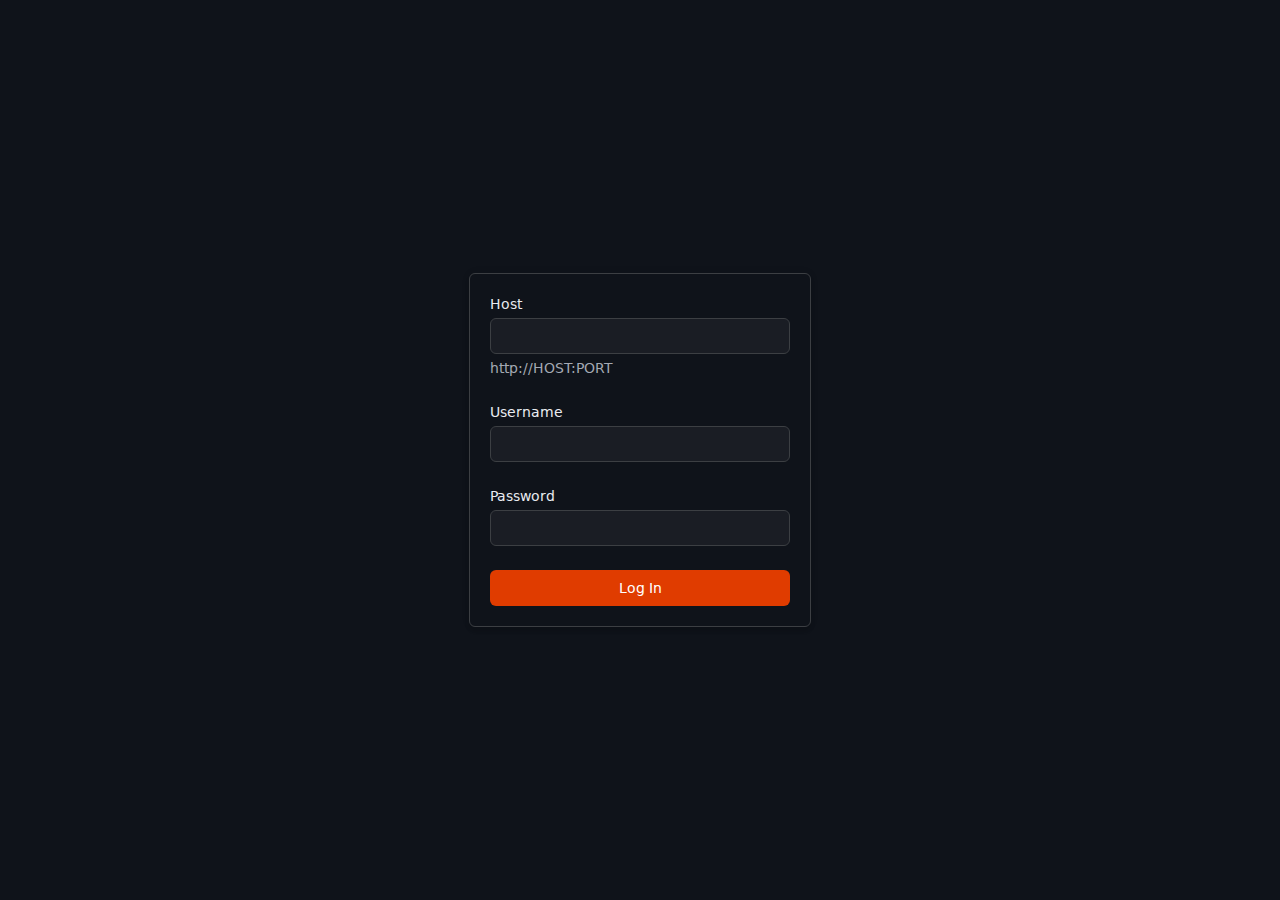
<file: index.html>
<!doctype html><html lang="en"><head><meta charset="utf-8"/><link rel="shortcut icon" href="/favicon.ico"/><meta name="viewport" content="width=device-width,initial-scale=1"/><link rel="manifest" href="/manifest.json"/><title>SubPlayer</title><link href="/static/css/0.e36adc82.chunk.css" rel="stylesheet"><link href="/css/0.css" rel="stylesheet"><link href="/static/css/1.5866b89e.chunk.css" rel="stylesheet"><link href="/css/1.css" rel="stylesheet"></head><body><noscript>You need to enable JavaScript to run this app.</noscript><div id="root"></div><script>!function(l){function e(e){for(var r,t,n=e[0],o=e[1],u=e[2],f=0,i=[];f<n.length;f++)t=n[f],p[t]&&i.push(p[t][0]),p[t]=0;for(r in o)Object.prototype.hasOwnProperty.call(o,r)&&(l[r]=o[r]);for(s&&s(e);i.length;)i.shift()();return c.push.apply(c,u||[]),a()}function a(){for(var e,r=0;r<c.length;r++){for(var t=c[r],n=!0,o=1;o<t.length;o++){var u=t[o];0!==p[u]&&(n=!1)}n&&(c.splice(r--,1),e=f(f.s=t[0]))}return e}var t={},p={21:0},c=[];function f(e){if(t[e])return t[e].exports;var r=t[e]={i:e,l:!1,exports:{}};return l[e].call(r.exports,r,r.exports,f),r.l=!0,r.exports}f.m=l,f.c=t,f.d=function(e,r,t){f.o(e,r)||Object.defineProperty(e,r,{enumerable:!0,get:t})},f.r=function(e){"undefined"!=typeof Symbol&&Symbol.toStringTag&&Object.defineProperty(e,Symbol.toStringTag,{value:"Module"}),Object.defineProperty(e,"__esModule",{value:!0})},f.t=function(r,e){if(1&e&&(r=f(r)),8&e)return r;if(4&e&&"object"==typeof r&&r&&r.__esModule)return r;var t=Object.create(null);if(f.r(t),Object.defineProperty(t,"default",{enumerable:!0,value:r}),2&e&&"string"!=typeof r)for(var n in r)f.d(t,n,function(e){return r[e]}.bind(null,n));return t},f.n=function(e){var r=e&&e.__esModule?function(){return e.default}:function(){return e};return f.d(r,"a",r),r},f.o=function(e,r){return Object.prototype.hasOwnProperty.call(e,r)},f.p="/";var r=window.webpackJsonp=window.webpackJsonp||[],n=r.push.bind(r);r.push=e,r=r.slice();for(var o=0;o<r.length;o++)e(r[o]);var s=n;a()}([])</script><script src="/static/js/0.884116a1.chunk.js"></script><script src="/static/js/1.2335cb9d.chunk.js"></script><script src="/static/js/main.749c12ad.chunk.js"></script></body></html>
</file>
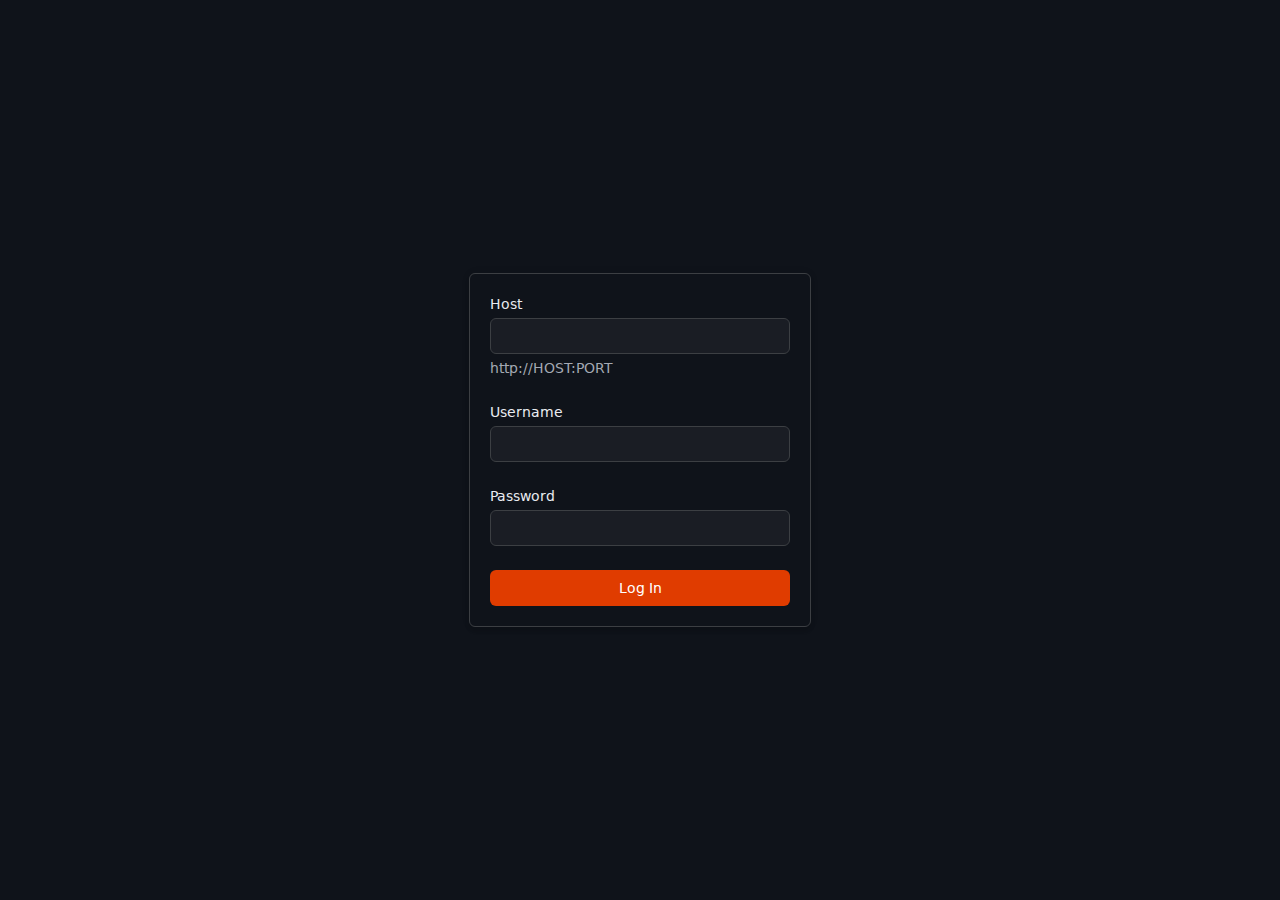
<file: public/index.html>
<!doctype html><html lang="en"><head><meta charset="utf-8"/><link rel="shortcut icon" href="/favicon.ico"/><meta name="viewport" content="width=device-width,initial-scale=1"/><link rel="manifest" href="/manifest.json"/><title>SubPlayer</title><link href="/static/css/0.e36adc82.chunk.css" rel="stylesheet"><link href="/css/0.css" rel="stylesheet"><link href="/static/css/1.5866b89e.chunk.css" rel="stylesheet"><link href="/css/1.css" rel="stylesheet"></head><body><noscript>You need to enable JavaScript to run this app.</noscript><div id="root"></div><script>!function(l){function e(e){for(var r,t,n=e[0],o=e[1],u=e[2],f=0,i=[];f<n.length;f++)t=n[f],p[t]&&i.push(p[t][0]),p[t]=0;for(r in o)Object.prototype.hasOwnProperty.call(o,r)&&(l[r]=o[r]);for(s&&s(e);i.length;)i.shift()();return c.push.apply(c,u||[]),a()}function a(){for(var e,r=0;r<c.length;r++){for(var t=c[r],n=!0,o=1;o<t.length;o++){var u=t[o];0!==p[u]&&(n=!1)}n&&(c.splice(r--,1),e=f(f.s=t[0]))}return e}var t={},p={16:0},c=[];function f(e){if(t[e])return t[e].exports;var r=t[e]={i:e,l:!1,exports:{}};return l[e].call(r.exports,r,r.exports,f),r.l=!0,r.exports}f.m=l,f.c=t,f.d=function(e,r,t){f.o(e,r)||Object.defineProperty(e,r,{enumerable:!0,get:t})},f.r=function(e){"undefined"!=typeof Symbol&&Symbol.toStringTag&&Object.defineProperty(e,Symbol.toStringTag,{value:"Module"}),Object.defineProperty(e,"__esModule",{value:!0})},f.t=function(r,e){if(1&e&&(r=f(r)),8&e)return r;if(4&e&&"object"==typeof r&&r&&r.__esModule)return r;var t=Object.create(null);if(f.r(t),Object.defineProperty(t,"default",{enumerable:!0,value:r}),2&e&&"string"!=typeof r)for(var n in r)f.d(t,n,function(e){return r[e]}.bind(null,n));return t},f.n=function(e){var r=e&&e.__esModule?function(){return e.default}:function(){return e};return f.d(r,"a",r),r},f.o=function(e,r){return Object.prototype.hasOwnProperty.call(e,r)},f.p="/";var r=window.webpackJsonp=window.webpackJsonp||[],n=r.push.bind(r);r.push=e,r=r.slice();for(var o=0;o<r.length;o++)e(r[o]);var s=n;a()}([])</script><script src="/static/js/0.884116a1.chunk.js"></script><script src="/static/js/1.2335cb9d.chunk.js"></script><script src="/static/js/index.b05201a7.716fcb73.chunk.js"></script></body></html>
</file>
<file: static/css/0.e36adc82.chunk.css>
.rc-slider{position:relative;height:14px;padding:5px 0;width:100%;border-radius:6px;touch-action:none}.rc-slider,.rc-slider *{box-sizing:border-box;-webkit-tap-highlight-color:rgba(0,0,0,0)}.rc-slider-rail{width:100%;background-color:#e9e9e9}.rc-slider-rail,.rc-slider-track{position:absolute;height:4px;border-radius:6px}.rc-slider-track{left:0;background-color:#abe2fb}.rc-slider-handle{position:absolute;width:14px;height:14px;cursor:pointer;cursor:-webkit-grab;margin-top:-5px;cursor:grab;border-radius:50%;border:2px solid #96dbfa;background-color:#fff;touch-action:pan-x}.rc-slider-handle-dragging.rc-slider-handle-dragging.rc-slider-handle-dragging{border-color:#57c5f7;box-shadow:0 0 0 5px #96dbfa}.rc-slider-handle:focus{outline:none}.rc-slider-handle-click-focused:focus{border-color:#96dbfa;box-shadow:unset}.rc-slider-handle:hover{border-color:#57c5f7}.rc-slider-handle:active{border-color:#57c5f7;box-shadow:0 0 5px #57c5f7;cursor:-webkit-grabbing;cursor:grabbing}.rc-slider-mark{position:absolute;top:18px;left:0;width:100%;font-size:12px}.rc-slider-mark-text{position:absolute;display:inline-block;vertical-align:middle;text-align:center;cursor:pointer;color:#999}.rc-slider-mark-text-active{color:#666}.rc-slider-step{position:absolute;width:100%;height:4px;background:transparent}.rc-slider-dot{position:absolute;bottom:-2px;margin-left:-4px;width:8px;height:8px;border:2px solid #e9e9e9;background-color:#fff;cursor:pointer;border-radius:50%;vertical-align:middle}.rc-slider-dot-active{border-color:#96dbfa}.rc-slider-dot-reverse{margin-right:-4px}.rc-slider-disabled{background-color:#e9e9e9}.rc-slider-disabled .rc-slider-track{background-color:#ccc}.rc-slider-disabled .rc-slider-dot,.rc-slider-disabled .rc-slider-handle{border-color:#ccc;box-shadow:none;background-color:#fff;cursor:not-allowed}.rc-slider-disabled .rc-slider-dot,.rc-slider-disabled .rc-slider-mark-text{cursor:not-allowed!important}.rc-slider-vertical{width:14px;height:100%;padding:0 5px}.rc-slider-vertical .rc-slider-rail{height:100%;width:4px}.rc-slider-vertical .rc-slider-track{left:5px;bottom:0;width:4px}.rc-slider-vertical .rc-slider-handle{margin-left:-5px;touch-action:pan-y}.rc-slider-vertical .rc-slider-mark{top:0;left:18px;height:100%}.rc-slider-vertical .rc-slider-step{height:100%;width:4px}.rc-slider-vertical .rc-slider-dot{left:2px;margin-bottom:-4px}.rc-slider-vertical .rc-slider-dot:first-child,.rc-slider-vertical .rc-slider-dot:last-child{margin-bottom:-4px}.rc-slider-tooltip-zoom-down-appear,.rc-slider-tooltip-zoom-down-enter,.rc-slider-tooltip-zoom-down-leave{animation-duration:.3s;animation-fill-mode:both;display:block!important;animation-play-state:paused}.rc-slider-tooltip-zoom-down-appear.rc-slider-tooltip-zoom-down-appear-active,.rc-slider-tooltip-zoom-down-enter.rc-slider-tooltip-zoom-down-enter-active{animation-name:rcSliderTooltipZoomDownIn;animation-play-state:running}.rc-slider-tooltip-zoom-down-leave.rc-slider-tooltip-zoom-down-leave-active{animation-name:rcSliderTooltipZoomDownOut;animation-play-state:running}.rc-slider-tooltip-zoom-down-appear,.rc-slider-tooltip-zoom-down-enter{transform:scale(0);animation-timing-function:cubic-bezier(.23,1,.32,1)}.rc-slider-tooltip-zoom-down-leave{animation-timing-function:cubic-bezier(.755,.05,.855,.06)}@keyframes rcSliderTooltipZoomDownIn{0%{opacity:0;transform-origin:50% 100%;transform:scale(0)}to{transform-origin:50% 100%;transform:scale(1)}}@keyframes rcSliderTooltipZoomDownOut{0%{transform-origin:50% 100%;transform:scale(1)}to{opacity:0;transform-origin:50% 100%;transform:scale(0)}}.rc-slider-tooltip{position:absolute;left:-9999px;top:-9999px;visibility:visible}.rc-slider-tooltip,.rc-slider-tooltip *{box-sizing:border-box;-webkit-tap-highlight-color:rgba(0,0,0,0)}.rc-slider-tooltip-hidden{display:none}.rc-slider-tooltip-placement-top{padding:4px 0 8px}.rc-slider-tooltip-inner{padding:6px 2px;min-width:24px;height:24px;font-size:12px;line-height:1;color:#fff;text-align:center;text-decoration:none;background-color:#6c6c6c;border-radius:6px;box-shadow:0 0 4px #d9d9d9}.rc-slider-tooltip-arrow{position:absolute;width:0;height:0;border-color:transparent;border-style:solid}.rc-slider-tooltip-placement-top .rc-slider-tooltip-arrow{bottom:4px;left:50%;margin-left:-4px;border-width:4px 4px 0;border-top-color:#6c6c6c}
/*# sourceMappingURL=0.e36adc82.chunk.css.map */
</file>
<file: css/0.css>
.rc-slider{position:relative;height:14px;padding:5px 0;width:100%;border-radius:6px;touch-action:none}.rc-slider,.rc-slider *{box-sizing:border-box;-webkit-tap-highlight-color:rgba(0,0,0,0)}.rc-slider-rail{width:100%;background-color:#e9e9e9}.rc-slider-rail,.rc-slider-track{position:absolute;height:4px;border-radius:6px}.rc-slider-track{left:0;background-color:#abe2fb}.rc-slider-handle{position:absolute;width:14px;height:14px;cursor:pointer;cursor:-webkit-grab;margin-top:-5px;cursor:grab;border-radius:50%;border:2px solid #96dbfa;background-color:#fff;touch-action:pan-x}.rc-slider-handle-dragging.rc-slider-handle-dragging.rc-slider-handle-dragging{border-color:#57c5f7;box-shadow:0 0 0 5px #96dbfa}.rc-slider-handle:focus{outline:none}.rc-slider-handle-click-focused:focus{border-color:#96dbfa;box-shadow:unset}.rc-slider-handle:hover{border-color:#57c5f7}.rc-slider-handle:active{border-color:#57c5f7;box-shadow:0 0 5px #57c5f7;cursor:-webkit-grabbing;cursor:grabbing}.rc-slider-mark{position:absolute;top:18px;left:0;width:100%;font-size:12px}.rc-slider-mark-text{position:absolute;display:inline-block;vertical-align:middle;text-align:center;cursor:pointer;color:#999}.rc-slider-mark-text-active{color:#666}.rc-slider-step{position:absolute;width:100%;height:4px;background:transparent}.rc-slider-dot{position:absolute;bottom:-2px;margin-left:-4px;width:8px;height:8px;border:2px solid #e9e9e9;background-color:#fff;cursor:pointer;border-radius:50%;vertical-align:middle}.rc-slider-dot-active{border-color:#96dbfa}.rc-slider-dot-reverse{margin-right:-4px}.rc-slider-disabled{background-color:#e9e9e9}.rc-slider-disabled .rc-slider-track{background-color:#ccc}.rc-slider-disabled .rc-slider-dot,.rc-slider-disabled .rc-slider-handle{border-color:#ccc;box-shadow:none;background-color:#fff;cursor:not-allowed}.rc-slider-disabled .rc-slider-dot,.rc-slider-disabled .rc-slider-mark-text{cursor:not-allowed!important}.rc-slider-vertical{width:14px;height:100%;padding:0 5px}.rc-slider-vertical .rc-slider-rail{height:100%;width:4px}.rc-slider-vertical .rc-slider-track{left:5px;bottom:0;width:4px}.rc-slider-vertical .rc-slider-handle{margin-left:-5px;touch-action:pan-y}.rc-slider-vertical .rc-slider-mark{top:0;left:18px;height:100%}.rc-slider-vertical .rc-slider-step{height:100%;width:4px}.rc-slider-vertical .rc-slider-dot{left:2px;margin-bottom:-4px}.rc-slider-vertical .rc-slider-dot:first-child,.rc-slider-vertical .rc-slider-dot:last-child{margin-bottom:-4px}.rc-slider-tooltip-zoom-down-appear,.rc-slider-tooltip-zoom-down-enter,.rc-slider-tooltip-zoom-down-leave{animation-duration:.3s;animation-fill-mode:both;display:block!important;animation-play-state:paused}.rc-slider-tooltip-zoom-down-appear.rc-slider-tooltip-zoom-down-appear-active,.rc-slider-tooltip-zoom-down-enter.rc-slider-tooltip-zoom-down-enter-active{animation-name:rcSliderTooltipZoomDownIn;animation-play-state:running}.rc-slider-tooltip-zoom-down-leave.rc-slider-tooltip-zoom-down-leave-active{animation-name:rcSliderTooltipZoomDownOut;animation-play-state:running}.rc-slider-tooltip-zoom-down-appear,.rc-slider-tooltip-zoom-down-enter{transform:scale(0);animation-timing-function:cubic-bezier(.23,1,.32,1)}.rc-slider-tooltip-zoom-down-leave{animation-timing-function:cubic-bezier(.755,.05,.855,.06)}@keyframes rcSliderTooltipZoomDownIn{0%{opacity:0;transform-origin:50% 100%;transform:scale(0)}to{transform-origin:50% 100%;transform:scale(1)}}@keyframes rcSliderTooltipZoomDownOut{0%{transform-origin:50% 100%;transform:scale(1)}to{opacity:0;transform-origin:50% 100%;transform:scale(0)}}.rc-slider-tooltip{position:absolute;left:-9999px;top:-9999px;visibility:visible}.rc-slider-tooltip,.rc-slider-tooltip *{box-sizing:border-box;-webkit-tap-highlight-color:rgba(0,0,0,0)}.rc-slider-tooltip-hidden{display:none}.rc-slider-tooltip-placement-top{padding:4px 0 8px}.rc-slider-tooltip-inner{padding:6px 2px;min-width:24px;height:24px;font-size:12px;line-height:1;color:#fff;text-align:center;text-decoration:none;background-color:#6c6c6c;border-radius:6px;box-shadow:0 0 4px #d9d9d9}.rc-slider-tooltip-arrow{position:absolute;width:0;height:0;border-color:transparent;border-style:solid}.rc-slider-tooltip-placement-top .rc-slider-tooltip-arrow{bottom:4px;left:50%;margin-left:-4px;border-width:4px 4px 0;border-top-color:#6c6c6c}
/*# sourceMappingURL=0.css.map */
</file>
<file: static/css/1.5866b89e.chunk.css>
.subsidebar{height:100%;padding:10px;display:flex;flex-direction:column}.subsidebar .playlists-container{flex-grow:1;overflow:auto}.subsidebar .section-header{margin-top:12px;margin-bottom:12px}.subsidebar .footer-divider{margin:15px 0!important}.music-player{display:flex;flex-flow:row nowrap;min-height:65px;justify-content:space-around;align-items:center;padding-right:30px;padding-left:30px}@media (max-width:767px){.music-player{padding-right:5px;padding-left:10px}.music-player .song_metadata_container{width:150px!important}}.music-player .song_metadata_container{width:255px;align-items:center;display:flex;flex-flow:row}.music-player .song_metadata_container img{margin-right:10px;cursor:pointer}.music-player .song_metadata_container p{white-space:nowrap;overflow:hidden;text-overflow:ellipsis}.music-player .song_metadata_container .artist-link{cursor:pointer}.music-player .song_metadata_container .artist-link:hover{text-decoration:underline}.music-player .currently_playing_controls i{width:90px;flex:0 0 90px}.music-player .song_progress_bar_container{display:flex;align-items:center}.music-player .song_progress_bar_container span{margin:0 10px}.music-player .song_progress_bar_container .song_progress_bar{flex-grow:1;cursor:pointer}.song_progress_bar{flex-grow:1}.music-player .volume_controls_container{display:flex;flex-direction:row;align-items:center}.music-player .volume_control_bar{width:100px}.music-player i.volume_control_mute{margin-right:15px;margin-left:5px}.loader{height:4px;width:100%;position:relative;overflow:hidden}.loader:before{display:block;position:absolute;content:"";left:-200px;width:200px;height:4px;animation:loading 2s linear infinite}@keyframes loading{0%{left:-200px;width:30%}50%{width:30%}70%{width:70%}80%{left:50%}95%{left:120%}to{left:100%}}.link_to_artist{padding:15px 20px;transition:color .3s linear,background-color .3s linear;transition-property:color,background-color;transition-duration:.3s,.3s;transition-timing-function:linear,linear;transition-delay:0s,0s}.link_to_artist i{display:none}.link_to_artist.currently-playing i{display:initial}.link_to_album{padding:10px 5px;transition:color .3s linear,background-color .3s linear;transition-property:color,background-color;transition-duration:.3s,.3s;transition-timing-function:linear,linear;transition-delay:0s,0s}@media (max-width:767px){.link_to_album{padding:0}}i.icon-when-playing{display:none}.currently-playing i.icon-when-playing{display:initial}.album-panel p strong{display:inline-block;*display:inline;zoom:1;width:50px;margin-left:10px}.album-panel .artist-link{cursor:pointer;font-weight:700}.album-panel .artist-link:hover{text-decoration:underline}.nav-artist-by-albums{flex:0 0 230px;overflow:auto}.nav-artist-by-albums .album-element{white-space:nowrap;overflow:hidden;text-overflow:ellipsis}.artists-by-albums-container{overflow:auto}@media (max-width:767px){.artists-by-albums-container{overflow:initial}}.playlist-songs-container{padding-right:15px;padding-left:15px;padding-bottom:15px}@media (max-width:767px){.playlist-songs-container{padding:0}}.queue-songs-container{padding-right:15px;padding-left:15px;padding-bottom:15px}@media (max-width:767px){.queue-songs-container{padding:0}}.result-grid-container{display:flex;flex-flow:row wrap;justify-content:center}.result-grid-container .result-item{flex-basis:16.6%;-ms-flex:auto;position:relative;padding:10px;box-sizing:border-box}.theme-element{padding:15px 20px;transition:color .3s linear,background-color .3s linear;transition-property:color,background-color;transition-duration:.3s,.3s;transition-timing-function:linear,linear;transition-delay:0s,0s}.theme-element .theme-element-color-light{border:3px solid #fff}.theme-element .theme-element-color-dark{border:3px solid #0f131a}::-webkit-scrollbar{border-radius:4px;width:8px}::-webkit-scrollbar-thumb{border-radius:4px;background-color:hsla(0,0%,55.3%,.3)}::-webkit-scrollbar-thumb:hover{background-color:hsla(0,0%,55.3%,.9)}::-webkit-scrollbar-track{border-radius:4px;background:transparent}
/*# sourceMappingURL=1.5866b89e.chunk.css.map */
</file>
<file: css/1.css>
.subsidebar{height:100%;padding:10px;display:flex;flex-direction:column}.subsidebar .playlists-container{flex-grow:1;overflow:auto}.subsidebar .section-header{margin-top:12px;margin-bottom:12px}.subsidebar .footer-divider{margin:15px 0!important}.music-player{display:flex;flex-flow:row nowrap;min-height:65px;justify-content:space-around;align-items:center;padding-right:30px;padding-left:30px}@media (max-width:767px){.music-player{padding-right:5px;padding-left:10px}.music-player .song_metadata_container{width:150px!important}}.music-player .song_metadata_container{width:255px;align-items:center;display:flex;flex-flow:row}.music-player .song_metadata_container img{margin-right:10px;cursor:pointer}.music-player .song_metadata_container p{white-space:nowrap;overflow:hidden;text-overflow:ellipsis}.music-player .song_metadata_container .artist-link{cursor:pointer}.music-player .song_metadata_container .artist-link:hover{text-decoration:underline}.music-player .currently_playing_controls i{width:90px;flex:0 0 90px}.music-player .song_progress_bar_container{display:flex;align-items:center}.music-player .song_progress_bar_container span{margin:0 10px}.music-player .song_progress_bar_container .song_progress_bar{flex-grow:1;cursor:pointer}.song_progress_bar{flex-grow:1}.music-player .volume_controls_container{display:flex;flex-direction:row;align-items:center}.music-player .volume_control_bar{width:100px}.music-player i.volume_control_mute{margin-right:15px;margin-left:5px}.loader{height:4px;width:100%;position:relative;overflow:hidden}.loader:before{display:block;position:absolute;content:"";left:-200px;width:200px;height:4px;animation:loading 2s linear infinite}@keyframes loading{0%{left:-200px;width:30%}50%{width:30%}70%{width:70%}80%{left:50%}95%{left:120%}to{left:100%}}.link_to_artist{padding:15px 20px;transition:color .3s linear,background-color .3s linear;transition-property:color,background-color;transition-duration:.3s,.3s;transition-timing-function:linear,linear;transition-delay:0s,0s}.link_to_artist i{display:none}.link_to_artist.currently-playing i{display:initial}.link_to_album{padding:10px 5px;transition:color .3s linear,background-color .3s linear;transition-property:color,background-color;transition-duration:.3s,.3s;transition-timing-function:linear,linear;transition-delay:0s,0s}@media (max-width:767px){.link_to_album{padding:0}}i.icon-when-playing{display:none}.currently-playing i.icon-when-playing{display:initial}.album-panel p strong{display:inline-block;*display:inline;zoom:1;width:50px;margin-left:10px}.album-panel .artist-link{cursor:pointer;font-weight:700}.album-panel .artist-link:hover{text-decoration:underline}.nav-artist-by-albums{flex:0 0 230px;overflow:auto}.nav-artist-by-albums .album-element{white-space:nowrap;overflow:hidden;text-overflow:ellipsis}.artists-by-albums-container{overflow:auto}@media (max-width:767px){.artists-by-albums-container{overflow:initial}}.playlist-songs-container{padding-right:15px;padding-left:15px;padding-bottom:15px}@media (max-width:767px){.playlist-songs-container{padding:0}}.queue-songs-container{padding-right:15px;padding-left:15px;padding-bottom:15px}@media (max-width:767px){.queue-songs-container{padding:0}}.result-grid-container{display:flex;flex-flow:row wrap;justify-content:center}.result-grid-container .result-item{flex-basis:16.6%;-ms-flex:auto;position:relative;padding:10px;box-sizing:border-box}.theme-element{padding:15px 20px;transition:color .3s linear,background-color .3s linear;transition-property:color,background-color;transition-duration:.3s,.3s;transition-timing-function:linear,linear;transition-delay:0s,0s}.theme-element .theme-element-color-light{border:3px solid #fff}.theme-element .theme-element-color-dark{border:3px solid #0f131a}::-webkit-scrollbar{border-radius:4px;width:8px}::-webkit-scrollbar-thumb{border-radius:4px;background-color:hsla(0,0%,55.3%,.3)}::-webkit-scrollbar-thumb:hover{background-color:hsla(0,0%,55.3%,.9)}::-webkit-scrollbar-track{border-radius:4px;background:transparent}
/*# sourceMappingURL=1.css.map */
</file>
